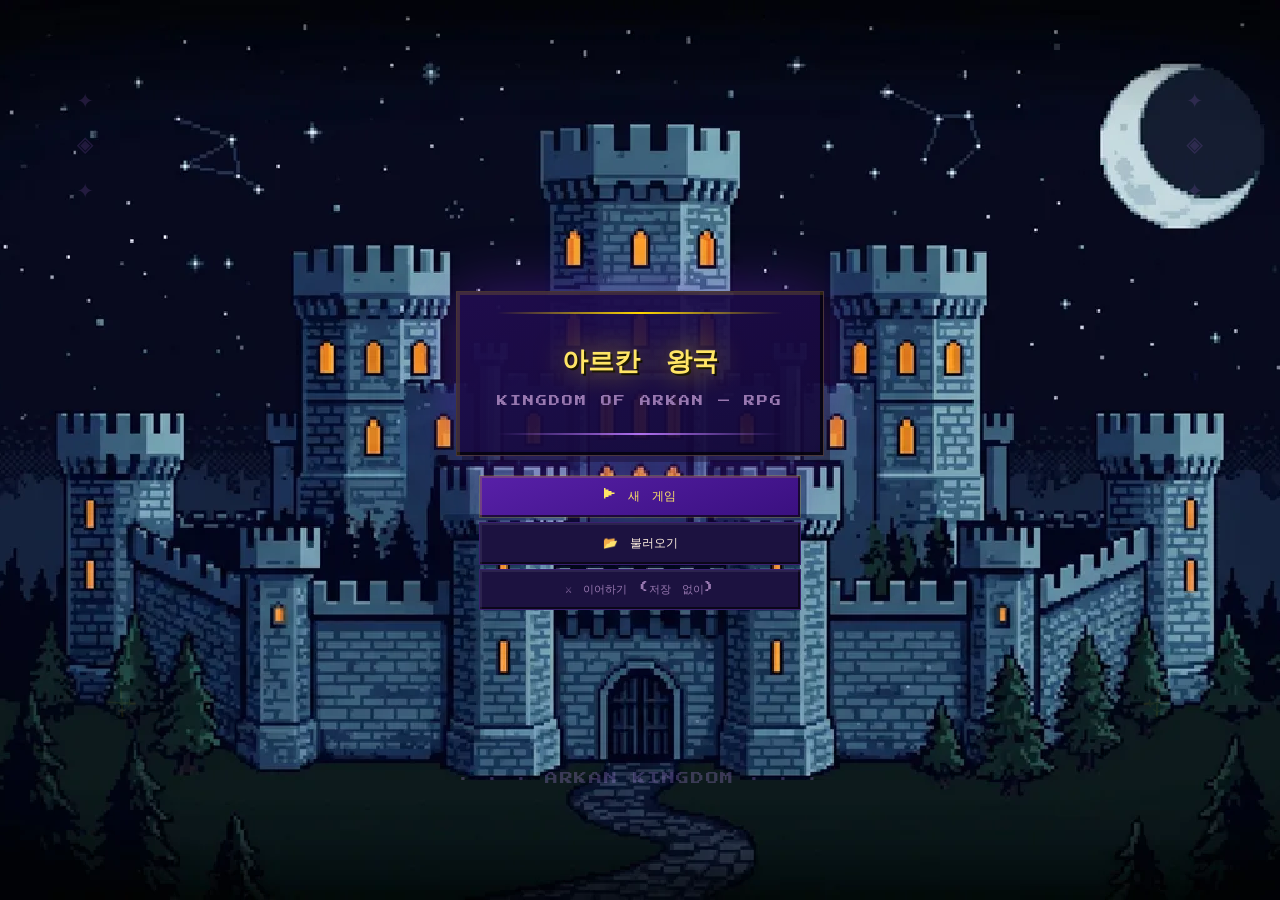
<file: index.html>
<!DOCTYPE html>
<html lang="ko">
<head>
<meta charset="UTF-8">
<meta name="viewport" content="width=device-width,initial-scale=1.0,maximum-scale=1.0,user-scalable=no">
<title>아르칸: 잊혀진 왕좌 — 픽셀 RPG 브라우저 게임</title>

<!-- ── SEO ── -->
<meta name="description" content="아르칸 왕국을 구하라! 브라우저에서 즐기는 무료 픽셀 아트 RPG. 파티 편성, 던전 공략, 강화 시스템이 가득한 판타지 어드벤처.">
<meta name="keywords" content="픽셀 RPG, 브라우저 게임, 아르칸, 무료 게임, 판타지 RPG, pixel art game">
<meta name="author" content="Arkan Studio">
<meta name="robots" content="index, follow">
<link rel="canonical" href="https://arkan-rpg.com/">

<!-- ── Open Graph (SNS 공유) ── -->
<meta property="og:type" content="website">
<meta property="og:title" content="아르칸: 잊혀진 왕좌 — 픽셀 RPG">
<meta property="og:description" content="브라우저에서 즐기는 무료 픽셀 아트 RPG. 파티를 편성하고 마왕을 처치하라!">
<meta property="og:url" content="https://arkan-rpg.com/">
<meta property="og:image" content="https://arkan-rpg.com/og-image.png">
<meta property="og:locale" content="ko_KR">
<meta name="twitter:card" content="summary_large_image">
<meta name="twitter:title" content="아르칸: 잊혀진 왕좌 — 픽셀 RPG">
<meta name="twitter:description" content="브라우저에서 즐기는 무료 픽셀 아트 RPG!">

<!-- ── PWA (홈화면 추가 지원) ── -->
<meta name="theme-color" content="#080514">
<meta name="mobile-web-app-capable" content="yes">
<meta name="apple-mobile-web-app-capable" content="yes">
<meta name="apple-mobile-web-app-status-bar-style" content="black-translucent">
<meta name="apple-mobile-web-app-title" content="아르칸 RPG">
<!-- <link rel="manifest" href="/manifest.json"> -->
<!-- <link rel="apple-touch-icon" href="/icon-192.png"> -->

<!-- ── Google AdSense 준비 (배포 시 활성화) ── -->
<!-- <script async src="https://pagead2.googlesyndication.com/pagead/js/adsbygoogle.js?client=ca-pub-XXXXXXXXXXXXXXXX" crossorigin="anonymous"></script> -->

<!-- ── Analytics 준비 (배포 시 활성화) ── -->
<!-- <script async src="https://www.googletagmanager.com/gtag/js?id=G-XXXXXXXXXX"></script> -->
<!-- <script>window.dataLayer=window.dataLayer||[];function gtag(){dataLayer.push(arguments);}gtag('js',new Date());gtag('config','G-XXXXXXXXXX');</script> -->

<link rel="stylesheet" href="css/styles.css">
</head>
<body>

<!-- star field removed -->
<div class="page">

<!-- ══ TITLE ══ -->
<div id="s-title" class="screen active">

  <!-- 장식 픽셀 요소들 -->
  <div style="position:absolute;inset:0;pointer-events:none !important;overflow:hidden;z-index:0;">
    <!-- 좌상단 룬 문자 장식 -->
    <div style="position:absolute;top:8%;left:6%;font-size:28px;color:rgba(192,128,255,.15);line-height:1.6;pointer-events:none;">
      ✦<br>◈<br>✦
    </div>
    <!-- 우상단 -->
    <div style="position:absolute;top:8%;right:6%;font-size:28px;color:rgba(192,128,255,.15);line-height:1.6;text-align:right;pointer-events:none;">
      ✦<br>◈<br>✦
    </div>
    <!-- 하단 장식선 -->
    <div style="position:absolute;bottom:12%;left:50%;transform:translateX(-50%);font-size:clamp(8px,3vw,13px);color:rgba(200,160,255,.25);white-space:nowrap;letter-spacing:.12em;pointer-events:none;">
      · · · ARKAN KINGDOM · · ·
    </div>
    <!-- 좌하단 검 아이콘 -->
    <div style="position:absolute;bottom:18%;left:8%;font-size:42px;color:rgba(255,215,0,.08);transform:rotate(-45deg);pointer-events:none;">⚔</div>
    <!-- 우하단 -->
    <div style="position:absolute;bottom:18%;right:8%;font-size:42px;color:rgba(255,215,0,.08);transform:rotate(45deg);pointer-events:none;">⚔</div>
  </div>
  <div class="title-logo">
    <h1>아르칸 왕국</h1>
    <p>KINGDOM OF ARKAN — RPG</p>
  </div>
  <div class="title-btns">
    <button class="btn-title primary" onclick="startNewGame()">▶ 새 게임</button>
    <button class="btn-title" onclick="openSaveModal('load-title')">📂 불러오기</button>
    <button class="btn-title" onclick="gotoScreen('s-world')" style="font-size:11px;color:var(--text3)">⚔ 이어하기 (저장 없이)</button>
  </div>

  <!-- ── 광고 배너 슬롯 (배포 시 AdSense 코드로 교체) ── -->
  <div id="ad-title-banner" style="display:none !important;visibility:hidden;pointer-events:none;position:absolute;width:0;height:0;overflow:hidden;">
    <!-- AdSense 배너 자리 (320×50) -->
    <!-- <ins class="adsbygoogle" style="display:inline-block;width:320px;height:50px" data-ad-client="ca-pub-XXXX" data-ad-slot="XXXX"></ins> -->
    AD SLOT
  </div>
</div>

<!-- ══ WORLD MAP ══ -->
<div id="s-world" class="screen">
<img class="px-bg-img" src="assets/sprites/px_bg_img.webp" alt="">

  <div class="world-header">
    <h2>🗺 아르칸 왕국</h2>
    <div class="party-bar" id="party-bar-world"></div>
    <div class="gold-display">🪙 <span id="gold-display">0</span></div>
  </div>
  <div class="world-map" id="world-map" style="background-image:url('assets/sprites/world_map.webp');background-size:cover;background-position:center;">
    <!-- 픽셀 지형 캔버스 -->
    <canvas id="map-terrain-canvas"></canvas>
    <!-- 경로선 SVG -->
    <svg class="map-path" id="map-paths"></svg>
  </div>
</div>

<!-- ══ TOWN ══ -->
<div id="s-town" class="screen">
<img class="px-bg-img" src="assets/sprites/px_bg_img_2.webp" alt="">

  <div class="town-header">
    <button class="btn-back" onclick="gotoScreen('s-world')">← 지도</button>
    <h2 id="town-name">🏘 아르칸 마을</h2>
    <div style="margin-left:auto;display:flex;align-items:center;gap:8px;">
      <div class="gold-display">🪙 <span id="town-gold">0</span></div>
      <button class="px-btn" style="padding:7px 12px;font-size:11px;" onclick="openSaveModal('save')">💾 저장</button>
    </div>
  </div>
  <div class="town-grid">
    <div class="town-card" onclick="gotoScreen('s-guild')">
      <div class="town-card-icon">⚔</div>
      <h3>모험가 길드</h3>
      <p>파티를 편성하고 던전에 도전하세요</p>
    </div>
    <div class="town-card" onclick="gotoScreen('s-shop')">
      <div class="town-card-icon">🏪</div>
      <h3>상점</h3>
      <p>무기·방어구·포션을 구매하세요</p>
    </div>
    <div class="town-card" onclick="openNPC('elder')">
      <div class="town-card-icon">📜</div>
      <h3>마을 장로</h3>
      <p>퀘스트와 왕국의 역사를 들어보세요</p>
    </div>
    <div class="town-card" onclick="gotoScreen('s-status');buildStatusScreen()">
      <div class="town-card-icon">👥</div>
      <h3>파티 현황</h3>
      <p>캐릭터 스탯과 장비를 확인하세요</p>
    </div>
    <div class="town-card" onclick="gotoScreen('s-codex');buildCodex()" style="grid-column:span 2;">
      <div class="town-card-icon">📖</div>
      <h3>인물 도감</h3>
      <p>왕국의 모험가들과 그들의 이야기, 스킬을 열람하세요</p>
    </div>
    <div class="town-card" onclick="gotoScreen('s-forge');buildForge()" style="grid-column:span 2;">
      <div class="town-card-icon">⚒</div>
      <h3>대장간</h3>
      <p>장비를 강화하고 재료를 합성해 더 강한 무기를 만드세요</p>
    </div>
  </div>
</div>

<!-- ══ GUILD ══ -->
<div id="s-guild" class="screen">
<img class="px-bg-img" src="assets/sprites/px_bg_img_3.webp" alt="">

  <div class="town-header">
    <button class="btn-back" onclick="gotoScreen('s-town')">← 마을</button>
    <h2>⚔ 모험가 길드</h2>
    <div class="gold-display" style="margin-left:auto;">🪙 <span id="guild-gold">0</span></div>
  </div>
  <div class="guild-layout">
    <div class="guild-left">
      <div class="guild-section-title">▸ 등록된 모험가</div>
      <div id="char-roster"></div>
    </div>
    <div class="guild-right">
      <div class="guild-section-title">▸ 파티 편성 (최대 3명)</div>
      <div id="party-slots"></div>
      <div class="guild-section-title" style="margin-top:16px;">▸ 파티 합산 스탯</div>
      <div class="party-stat-block" id="party-stats"></div>
      <button class="btn-start-dungeon" id="btn-dungeon" onclick="startDungeon()" disabled>
        ⚔ 던전 입장
      </button>
    </div>
  </div>
</div>

<!-- ══ SHOP ══ -->
<div id="s-shop" class="screen">
<img class="px-bg-img" src="assets/sprites/px_bg_img_4.webp" alt="">

  <div class="town-header">
    <button class="btn-back" onclick="gotoScreen('s-town')">← 마을</button>
    <h2>🏪 상점</h2>
    <div class="gold-display" style="margin-left:auto;">🪙 <span id="shop-gold">0</span></div>
  </div>
  <div class="shop-layout">
    <div class="shop-left">
      <div class="guild-section-title">▸ 판매 목록</div>
      <div id="shop-items"></div>
    </div>
    <div class="shop-right">
      <div class="guild-section-title">▸ 아이템 정보</div>
      <div id="item-detail-panel"></div>
      <div class="guild-section-title" style="margin-top:16px;">▸ 인벤토리</div>
      <div id="inventory-list"></div>
    </div>
  </div>
</div>

<!-- ══ NPC ══ -->
<div id="s-npc" class="screen">
<img class="px-bg-img" src="assets/sprites/px_bg_img_5.webp" alt="">

  <div class="town-header">
    <button class="btn-back" onclick="gotoScreen('s-town')">← 마을</button>
    <h2 id="npc-screen-title">NPC</h2>
  </div>
  <div class="npc-layout">
    <div class="npc-portrait" id="npc-portrait">
      <div class="npc-portrait-art" id="npc-art"></div>
      <div class="npc-portrait-role" id="npc-role"></div>
      <div class="npc-portrait-name" id="npc-name-display"></div>
    </div>
    <div class="npc-dialog-box">
      <div class="npc-text" id="npc-text"></div>
      <div class="npc-choices" id="npc-choices"></div>
    </div>
  </div>
</div>

<!-- ══ BATTLE ══ -->
<div id="s-battle" class="screen">
<img class="px-bg-img" src="assets/sprites/px_bg_img_6.webp" alt="">

  <div class="dungeon-info">
    <span class="dungeon-floor" id="dungeon-floor-label">B1F</span>
    <div class="dungeon-progress"><div class="dungeon-progress-fill" id="dungeon-progress"></div></div>
    <span class="dungeon-encounter" id="dungeon-enc-label">1 / 5</span>
  </div>
  <div class="battle-layout">
    <div class="battle-arena" id="battle-arena">
      <!-- 배경 장식 -->
      <div style="position:absolute;inset:0;pointer-events:none;overflow:hidden;">
        <!-- 기둥 왼쪽 -->
        <div style="position:absolute;left:2%;top:0;bottom:20px;width:18px;background:linear-gradient(180deg,#2a1060 0%,#1a0840 100%);box-shadow:inset -2px 0 0 rgba(255,215,0,.08),2px 0 0 rgba(0,0,0,.4);"></div>
        <!-- 기둥 오른쪽 -->
        <div style="position:absolute;right:2%;top:0;bottom:20px;width:18px;background:linear-gradient(180deg,#2a1060 0%,#1a0840 100%);box-shadow:inset 2px 0 0 rgba(255,215,0,.08),-2px 0 0 rgba(0,0,0,.4);"></div>
        <!-- 천장 아치 -->
        <div style="position:absolute;top:0;left:0;right:0;height:8px;background:linear-gradient(180deg,#3a1880,transparent);"></div>
        <!-- 횃불 왼쪽 -->
        <div style="position:absolute;left:4%;top:10px;font-size:20px;opacity:.7;">🔥</div>
        <!-- 횃불 오른쪽 -->
        <div style="position:absolute;right:4%;top:10px;font-size:20px;opacity:.7;">🔥</div>
        <!-- 마법진 중앙 바닥 -->
        <div style="position:absolute;bottom:24px;left:50%;transform:translateX(-50%);width:120px;height:8px;background:radial-gradient(ellipse,rgba(180,80,255,.18),transparent);border-radius:50%;"></div>
      </div>
      <div class="arena-floor"></div>
      <div class="battle-party" id="battle-party"></div>
      <div class="battle-enemy-group" id="battle-enemies"></div>
    </div>
    <div class="battle-hud" id="battle-hud"></div>
    <div class="battle-log" id="battle-log"></div>
    <div class="battle-actions" id="battle-actions">
      <div class="turn-indicator">
        <div class="turn-dot"></div>
        <span id="turn-char-name">대기 중...</span>의 차례
        <span style="margin-left:auto;font-size:12px;color:var(--text3);">TURN <span id="turn-count">1</span></span>
      </div>
      <div class="action-tabs">
        <button class="action-tab active" onclick="switchActionTab('attack',this)">공격</button>
        <button class="action-tab" onclick="switchActionTab('skill',this)">스킬</button>
        <button class="action-tab" onclick="switchActionTab('item',this)">아이템</button>
        <button class="action-tab" onclick="switchActionTab('other',this)">기타</button>
      </div>
      <div class="action-grid" id="action-grid"></div>
      <div class="enemy-turn-overlay" id="enemy-overlay" style="display:none">— 적의 차례 —</div>
    </div>
  </div>
</div>

<!-- ══ STATUS ══ -->
<div id="s-status" class="screen">
<img class="px-bg-img" src="assets/sprites/px_bg_img_7.webp" alt="">

  <div class="town-header">
    <button class="btn-back" onclick="gotoScreen('s-town')">← 마을</button>
    <h2>👥 파티 현황</h2>
  </div>
  <div style="display:flex;gap:0;overflow-y:auto;flex:1;">
    <div style="width:150px;flex-shrink:0;border-right:2px solid var(--b1);padding:14px;background:linear-gradient(180deg,#1e1240 0%,#120c30 100%);">
      <div id="status-char-list"></div>
    </div>
    <div style="flex:1;overflow-y:auto;background:var(--bg2);" id="status-detail"></div>
  </div>
</div>

<!-- ══ CODEX (인물도감) ══ -->
<div id="s-codex" class="screen">
<img class="px-bg-img" src="assets/sprites/px_bg_img_8.webp" alt="">

  <div class="town-header">
    <button class="btn-back" onclick="gotoScreen('s-town')">← 마을</button>
    <h2>📖 인물 도감</h2>
    <div style="margin-left:auto;font-size:12px;color:var(--text3);" id="codex-count"></div>
  </div>
  <div class="codex-layout">
    <div class="codex-list" id="codex-list"></div>
    <div class="codex-detail" id="codex-detail">
      <div class="codex-empty">
        <div class="codex-empty-icon">📖</div>
        <div class="codex-empty-text">← 좌측에서 캐릭터를<br>선택하세요</div>
      </div>
    </div>
  </div>
</div>

<!-- ══ FORGE (대장간) ══ -->
<div id="s-forge" class="screen">
<img class="px-bg-img" src="assets/sprites/px_bg_img_9.webp" alt="">

  <div class="town-header">
    <button class="btn-back" onclick="gotoScreen('s-town')">← 마을</button>
    <h2>⚒ 대장간</h2>
    <div class="gold-display" style="margin-left:auto;">🪙 <span id="forge-gold">0</span></div>
  </div>
  <div class="forge-layout" id="forge-layout">
    <!-- JS로 렌더링 -->
  </div>
</div>

<!-- ══ ENDING ══ -->
<div id="s-ending" class="screen">
  <div class="ending-overlay"></div>
  <canvas class="ending-stars-canvas" id="ending-stars"></canvas>
  <div class="ending-content">
    <div class="ending-chapter">— EPILOGUE —</div>
    <div class="ending-crown">👑</div>
    <div class="ending-title">아르칸 왕국의<br>여명</div>
    <div class="ending-subtitle">THE DAWN OF ARKAN KINGDOM</div>
    <div class="ending-divider"></div>
    <div class="ending-story" id="ending-story-text">
      마왕 마라키스가 쓰러졌다.<br>
      500년 만에 왕국에 진정한 평화가 찾아왔다.
    </div>
    <div class="ending-party-row" id="ending-party-row"></div>
    <div class="ending-stats-box" id="ending-stats-box"></div>
    <div class="ending-btns">
      <button class="btn-ending" onclick="gotoScreen('s-world')">🗺 계속 플레이</button>
      <button class="btn-ending secondary" onclick="startNewGame()">↺ 처음부터 다시</button>
    </div>
  </div>
</div>

<!-- ══ RESULT ══ -->
<div id="s-result" class="screen">
<img class="px-bg-img" src="assets/sprites/px_bg_img_10.webp" alt="">

  <!-- 결과 배경 장식 -->
  <div style="position:absolute;inset:0;pointer-events:none;z-index:0;">
    <div style="position:absolute;top:15%;left:50%;transform:translateX(-50%);font-size:80px;opacity:.04;pointer-events:none;">⚔</div>
  </div>
  <div class="result-icon" id="result-icon">⭐</div>
  <div class="result-title" id="result-title">승리!</div>
  <div class="result-rewards" id="result-rewards"></div>

  <!-- ── 전투 후 광고 배너 슬롯 ── -->
  <div id="ad-result-banner" style="
    width:300px;min-height:50px;margin:12px 0;
    background:rgba(10,6,28,0.6);
    border:1px dashed rgba(100,60,200,0.25);
    display:flex;align-items:center;justify-content:center;
    font-size:10px;color:rgba(150,120,200,0.35);
    font-family:'Press Start 2P',monospace;
    position:relative;z-index:1;
  ">
    <!-- <ins class="adsbygoogle" style="display:inline-block;width:300px;height:50px" data-ad-client="ca-pub-XXXX" data-ad-slot="YYYY"></ins> -->
    AD SLOT
  </div>

  <button class="btn-primary" onclick="afterBattle()">▶ 계속하기</button>
</div>

</div><!-- /page -->

<script>addEventListener('error',function(e){var t=e.target;if(t&&t.tagName==='IMG'&&t.classList.contains('px-bg-img'))t.style.display='none';},true);</script>
<script src="js/sprites.js"></script>
<script src="js/data.js"></script>
<script src="js/game.js"></script>
<script src="js/background.js"></script>

</body>

<!--
════════════════════════════════════════════════════════════
  아르칸: 잊혀진 왕좌 — 배포 & 수익화 체크리스트 v1
════════════════════════════════════════════════════════════

【 즉시 배포 가능한 플랫폼 】
  ✅ GitHub Pages    — 무료, 정적 HTML 1파일 그대로 업로드
  ✅ Netlify         — drag & drop 배포, 커스텀 도메인 무료
  ✅ Vercel          — Netlify와 동일, 속도 더 빠름
  ✅ itch.io         — 인디 게임 전용 플랫폼, 한국 개발자 많음

【 배포 전 체크리스트 】
  □ 도메인 확보 (arkan-rpg.com 등)
  □ og-image.png 제작 (1200×630px) — SNS 공유 썸네일
  □ icon-192.png / icon-512.png 제작 — PWA 아이콘
  □ manifest.json 생성 (PWA 홈화면 추가)
  □ favicon.ico 추가
  □ robots.txt 생성
  □ sitemap.xml 생성

【 수익화 단계별 전략 】

  1단계 — Google AdSense (가장 쉬움)
    - AdSense 신청 (월 트래픽 수천명이면 승인 가능)
    - 타이틀 하단 배너 (320×50): id="ad-title-banner" 자리에 삽입
    - 전투 결과 배너 (300×250): id="ad-result-banner" 자리에 삽입
    - 던전 입장 전 전면광고: startDungeon() 함수 앞에 광고 호출 삽입
    예상 수익: MAU 1만 기준 월 3~10만원

  2단계 — itch.io 유료 판매
    - "Pay what you want" 모델 (최소 0원, 권장 2,000원)
    - 프리미엄 버전: 추가 캐릭터/던전 DLC
    예상 수익: 초기 팬 100명 기준 10~30만원

  3단계 — 후원 모델
    - Toss 후원 링크 / Buy Me a Coffee
    - 게임 내 크레딧에 후원자 이름 등재
    후원자 특전: 숨겨진 캐릭터 해금 코드 지급

  4단계 — 인앱 결제 (중장기)
    - 캐릭터 스킨 / 프리미엄 캐릭터 해금
    - 서버 저장 기능 (Firebase 연동, 무료 티어 활용)
    - 광고 제거권 (일회성 결제 1,000~2,000원)

【 localStorage → 서버 저장 마이그레이션 】
  현재: localStorage (브라우저 캐시 삭제 시 데이터 소실)
  개선: Firebase Firestore (무료 티어 충분)
  작업량: 약 2~3시간 (saveGame/loadGame 함수만 수정)

【 모바일 최적화 추가 작업 】
  - 화면 최소 폰트 최적화 (Press Start 2P 10px 미만 주의)
  - 전투 화면 세로 레이아웃 개선
  - 터치 피드백 (진동 API: navigator.vibrate(30))

════════════════════════════════════════════════════════════
-->
</html>
</file>
<file: css/styles.css>
/* ARKAN: styles */
@import url('https://fonts.googleapis.com/css2?family=Press+Start+2P&display=swap');

/* ═══════════════════════════════════════════
   아르칸: 잊혀진 왕좌 — 전체 스타일 (클린 재작성)
   ═══════════════════════════════════════════ */

:root{
  --bg:#080514;
  --panel:#140d30;
  --panel2:#1c1240;
  --panel3:#241850;
  --b1:#3a2070;
  --b2:#5030a0;
  --text:#fff0e0;
  --text2:#e8d890;
  --text3:#9878b0;
  --gold:#ffd700;
  --gold2:#ffe566;
  --purple:#b070f0;
  --purple2:#d0a0ff;
  --red:#ff4455;
  --red2:#ff7788;
  --green:#33cc77;
  --green2:#55eea0;
  --blue:#3388ff;
  --blue2:#66aaff;
  --hp:#ff4455;
  --mp:#3388ff;
  --xp:#33cc77;
}

*{margin:0;padding:0;box-sizing:border-box;image-rendering:pixelated;}

html,body{
  width:100%;height:100dvh;
  background:var(--bg);
  color:var(--text);
  font-family:'Press Start 2P',monospace;
  font-size:13px;line-height:2;
  overflow:hidden;
}

/* ── 기본 화면 전환 ── */
.screen{display:none;width:100%;height:100dvh;overflow:hidden;position:absolute;inset:0;}
.screen.active{display:flex;flex-direction:column;height:100dvh;overflow:hidden;}
@keyframes fadeUp{from{opacity:0;transform:translateY(6px)}to{opacity:1;transform:translateY(0)}}
@keyframes floatY{0%,100%{transform:translateY(0)}50%{transform:translateY(-6px)}}
@keyframes blink{0%,49%{opacity:1}50%,100%{opacity:0}}
@keyframes dmgPop{0%{opacity:1;transform:translateY(0) scale(1.1)}100%{opacity:0;transform:translateY(-48px) scale(1.3)}}
@keyframes shimmer{0%,100%{text-shadow:0 0 20px rgba(255,215,0,.6),2px 2px 0 #000;}50%{text-shadow:0 0 50px #ffd700,0 0 80px rgba(255,200,0,.4),2px 2px 0 #000;}}
@keyframes pulse{0%,100%{box-shadow:0 0 20px rgba(140,60,220,.3);}50%{box-shadow:0 0 40px rgba(255,215,0,.3);}}
@keyframes nodeGlow{0%,100%{box-shadow:inset 2px 2px 0 rgba(255,215,0,.2),inset -2px -2px 0 rgba(0,0,0,.6),0 0 0 2px var(--b1),0 0 16px rgba(100,40,180,.4);}50%{box-shadow:inset 2px 2px 0 rgba(255,215,0,.3),inset -2px -2px 0 rgba(0,0,0,.6),0 0 0 2px var(--gold),0 0 28px rgba(255,215,0,.25);}}
.fade-in{animation:fadeUp .2s steps(4) both;}

/* ── 공통 버튼 ── */
.px-btn{
  font-family:'Press Start 2P',monospace;
  cursor:pointer;border:none;outline:none;
  background:var(--panel2);color:var(--text);
  box-shadow:inset 2px 2px 0 rgba(255,255,255,.08),inset -2px -2px 0 rgba(0,0,0,.6),0 0 0 1px var(--b1);
  transition:filter .05s;
}
.px-btn:hover{filter:brightness(1.3);}
.px-btn:active{box-shadow:inset -2px -2px 0 rgba(255,255,255,.08),inset 2px 2px 0 rgba(0,0,0,.5),0 0 0 1px var(--b1);}
.px-btn:disabled{opacity:.3;cursor:not-allowed;filter:none;}
.px-btn.primary{background:linear-gradient(160deg,#5820a8,#3a1080);color:var(--gold2);box-shadow:inset 2px 2px 0 rgba(255,215,0,.2),inset -2px -2px 0 rgba(0,0,0,.6),0 0 0 1px rgba(255,215,0,.2);}

/* ── 공통 헤더 ── */
.screen-header{
  display:flex;align-items:center;gap:12px;
  padding:12px 18px;
  background:rgba(10,6,28,0.80);
  border-bottom:2px solid var(--b1);
  box-shadow:0 2px 0 rgba(0,0,0,.5);
  position:sticky;top:0;z-index:50;
  flex-shrink:0;
}
.screen-header h2{font-size:14px;color:var(--gold2);text-shadow:0 0 12px rgba(255,215,0,.5),1px 1px 0 #000;}
.btn-back{
  font-family:'Press Start 2P',monospace;font-size:12px;
  padding:8px 14px;cursor:pointer;border:none;
  background:var(--panel2);color:var(--text3);
  box-shadow:inset 2px 2px 0 rgba(255,255,255,.06),inset -2px -2px 0 rgba(0,0,0,.5),0 0 0 1px var(--b1);
}
.btn-back:hover{background:var(--panel3);color:var(--gold);}
.gold-chip{
  display:flex;align-items:center;gap:6px;padding:7px 14px;
  background:linear-gradient(135deg,#2a1a00,#1a1000);
  color:var(--gold2);font-size:13px;
  box-shadow:inset 2px 2px 0 rgba(255,215,0,.15),inset -2px -2px 0 rgba(0,0,0,.5),0 0 0 1px rgba(255,215,0,.25);
  text-shadow:0 0 8px rgba(255,215,0,.4);
}
.header-spacer{margin-left:auto;}

/* ── 섹션 타이틀 ── */
.sec-title{
  font-size:12px;color:var(--gold);
  padding-bottom:6px;margin-bottom:12px;
  border-bottom:1px solid var(--b1);
  text-shadow:0 0 8px rgba(255,215,0,.3);
}
.sec-title::before{content:'✦ ';}
.sec-title::after{content:' ✦';}

/* ════════════════════════════════
   FORGE (대장간)
   ════════════════════════════════ */
.forge-layout{
  display:grid;grid-template-columns:1fr 1fr;
  min-height:calc(100dvh - 54px);overflow-y:auto;
}
.forge-left{border-right:2px solid var(--b1);padding:16px;overflow-y:auto;background:rgba(16,10,38,.82);}
.forge-right{padding:16px;overflow-y:auto;background:rgba(16,10,38,.82);}
/* px_bg_img_9(대장간 테마와 안 맞는 성긴 격자+빛줄기). 빈 상태서 깨져 보여 숨기고 다크 베이스로 정돈 */
#s-forge{background:#0d0a1f;}
#s-forge .px-bg-img{display:none;}
.forge-section-title{
  font-size:12px;color:var(--gold);margin-bottom:12px;padding-bottom:6px;
  border-bottom:1px solid var(--b1);text-shadow:0 0 8px rgba(255,215,0,.3);
}
.forge-section-title::before{content:'⚒ ';}
.forge-tab-row{display:flex;gap:0;margin-bottom:14px;}
.forge-tab{
  flex:1;padding:8px 4px;font-family:'Press Start 2P',monospace;font-size:9px;word-break:keep-all;line-height:1.4;
  cursor:pointer;border:none;background:var(--panel2);color:var(--text3);
  box-shadow:0 0 0 1px var(--b1);transition:filter .08s;
}
.forge-tab.active{background:linear-gradient(135deg,#301808,#200c04);color:var(--gold2);}
.forge-tab:hover{filter:brightness(1.3);}
.forge-item{
  display:flex;align-items:center;gap:10px;padding:10px;margin-bottom:8px;
  background:rgba(8,5,22,.88);cursor:pointer;
  box-shadow:inset 2px 2px 0 rgba(255,255,255,.04),inset -2px -2px 0 rgba(0,0,0,.5),0 0 0 1px var(--b1);
  transition:filter .08s;
}
.forge-item:hover{filter:brightness(1.25);}
.forge-item.selected{background:linear-gradient(135deg,#201008,#140804);box-shadow:0 0 0 2px var(--gold),inset 2px 2px 0 rgba(255,215,0,.1);}
.forge-item-icon{font-size:1.5rem;width:30px;text-align:center;flex-shrink:0;}
.forge-item-info{flex:1;}
.forge-item-name{font-size:12px;color:var(--text);}
.forge-item-desc{font-size:11px;color:var(--text3);margin-top:3px;}
.forge-item-lv{font-size:11px;color:var(--gold);margin-top:3px;}
.forge-detail{
  padding:14px;background:rgba(5,3,15,.88);
  box-shadow:inset 2px 2px 0 rgba(0,0,0,.5),0 0 0 1px var(--b1);margin-bottom:12px;
}
.forge-detail h3{font-size:12px;color:var(--gold2);margin-bottom:10px;text-shadow:0 0 6px rgba(255,215,0,.3);}
.forge-stat{display:flex;justify-content:space-between;font-size:12px;padding:6px 0;border-bottom:1px solid rgba(60,32,112,.5);}
.forge-stat:last-child{border-bottom:none;}
.forge-arrow{color:var(--gold);margin:0 4px;}
.forge-cost-row{
  display:flex;align-items:center;gap:8px;padding:10px;margin:8px 0;
  background:linear-gradient(135deg,#1a1000,#100a00);
  box-shadow:0 0 0 1px rgba(255,215,0,.2);font-size:12px;
}
.forge-cost-ok{color:var(--green2);}
.forge-cost-ng{color:var(--red2);}
.forge-material{
  display:flex;align-items:center;gap:8px;padding:8px 10px;margin-bottom:6px;
  background:rgba(5,3,15,.88);box-shadow:0 0 0 1px var(--b1);font-size:12px;
}
.forge-material-icon{font-size:1.3rem;width:26px;text-align:center;}
.forge-material-name{flex:1;color:var(--text2);}
.forge-material-qty{color:var(--text3);}
.forge-material-qty.ok{color:var(--green2);}
.forge-material-qty.ng{color:var(--red2);}
.btn-forge{
  width:100%;padding:13px;border:none;cursor:pointer;
  font-family:'Press Start 2P',monospace;font-size:12px;
  background:linear-gradient(135deg,#381800,#240e00);color:var(--gold2);
  box-shadow:inset 2px 2px 0 rgba(255,215,0,.15),inset -2px -2px 0 rgba(0,0,0,.6),0 0 0 1px rgba(255,215,0,.2);
  text-shadow:0 0 8px rgba(255,215,0,.4);margin-top:10px;transition:filter .08s;
}
.btn-forge:hover:not(:disabled){filter:brightness(1.3);}
.btn-forge:disabled{background:#222;color:#555;cursor:not-allowed;box-shadow:none;text-shadow:none;}
.forge-lv-badge{
  display:inline-block;font-size:10px;padding:2px 6px;margin-left:6px;
  background:linear-gradient(135deg,#381800,#240e00);color:var(--gold2);
  box-shadow:0 0 0 1px rgba(255,215,0,.3);
}
.forge-max-badge{
  display:inline-block;font-size:10px;padding:2px 6px;margin-left:6px;
  background:linear-gradient(135deg,#003830,#002820);color:var(--green2);
  box-shadow:0 0 0 1px var(--green);
}

/* ════════════════════════════════
   ENDING SCREEN
   ════════════════════════════════ */
#s-ending{
  background:#04020e;
  align-items:center;justify-content:center;
  text-align:center;position:relative;overflow:hidden;
}
@keyframes endingFadeIn{from{opacity:0;transform:translateY(20px)}to{opacity:1;transform:translateY(0)}}
@keyframes endingCrown{0%,100%{filter:drop-shadow(0 0 20px rgba(255,215,0,.6))}50%{filter:drop-shadow(0 0 60px rgba(255,215,0,1))}}
@keyframes endingStar{0%{opacity:0;transform:scale(0) rotate(0deg)}50%{opacity:1;transform:scale(1.2) rotate(180deg)}100%{opacity:0;transform:scale(0) rotate(360deg)}}
@keyframes scrollCredits{from{transform:translateY(100%)}to{transform:translateY(-100%)}}

.ending-overlay{
  position:absolute;inset:0;
  background:radial-gradient(ellipse at center, rgba(40,20,80,.4) 0%, rgba(4,2,14,0.98) 70%);
  z-index:0;
}
.ending-stars-canvas{position:absolute;inset:0;z-index:0;}
.ending-content{
  position:relative;z-index:1;
  display:flex;flex-direction:column;align-items:center;gap:0;
  max-width:380px;padding:0 20px;
  animation:endingFadeIn 1.2s ease both;
}
.ending-chapter{
  font-size:11px;color:var(--purple2);letter-spacing:.3em;
  margin-bottom:16px;opacity:.8;
  animation:endingFadeIn 1s .3s both;
}
.ending-crown{
  font-size:80px;margin-bottom:20px;
  animation:endingCrown 2s ease infinite, endingFadeIn 1s .5s both;
}
.ending-title{
  font-size:20px;color:var(--gold2);line-height:1.8;
  text-shadow:0 0 40px rgba(255,215,0,.8),2px 2px 0 #000;
  margin-bottom:8px;
  animation:endingFadeIn 1s .7s both;
}
.ending-subtitle{
  font-size:11px;color:var(--text3);letter-spacing:.15em;
  margin-bottom:32px;
  animation:endingFadeIn 1s .9s both;
}
.ending-divider{
  width:200px;height:2px;margin:0 auto 28px;
  background:linear-gradient(90deg,transparent,var(--gold),transparent);
  animation:endingFadeIn 1s 1s both;
}
.ending-story{
  font-size:12px;color:var(--text2);line-height:3;
  text-align:center;margin-bottom:28px;
  animation:endingFadeIn 1s 1.2s both;
}
.ending-party-row{
  display:flex;gap:8px;justify-content:center;margin-bottom:32px;
  flex-wrap:wrap;
  animation:endingFadeIn 1s 1.4s both;
}
.ending-char-card{
  display:flex;flex-direction:column;align-items:center;gap:4px;
  width:64px;
}
.ending-char-sprite{
  width:64px;height:80px;overflow:hidden;
  box-shadow:0 0 0 2px var(--gold),0 0 16px rgba(255,215,0,.3);
}
.ending-char-name{font-size:10px;color:var(--gold2);}
.ending-stats-box{
  padding:14px 20px;
  background:rgba(8,4,24,.8);
  box-shadow:inset 2px 2px 0 rgba(255,215,0,.1),inset -2px -2px 0 rgba(0,0,0,.6),0 0 0 1px rgba(255,215,0,.2);
  margin-bottom:24px;text-align:left;width:100%;
  animation:endingFadeIn 1s 1.6s both;
}
.ending-stat-row{
  display:flex;justify-content:space-between;
  font-size:11px;padding:5px 0;
  border-bottom:1px solid rgba(60,32,112,.4);
}
.ending-stat-row:last-child{border-bottom:none;}
.ending-stat-label{color:var(--text3);}
.ending-stat-val{color:var(--gold2);}
.ending-btns{
  display:flex;flex-direction:column;gap:8px;width:100%;
  animation:endingFadeIn 1s 1.8s both;
}
.btn-ending{
  width:100%;padding:14px;font-family:'Press Start 2P',monospace;font-size:12px;
  cursor:pointer;border:none;
  background:linear-gradient(160deg,#3a1880,#281060);color:var(--gold2);
  box-shadow:inset 2px 2px 0 rgba(255,215,0,.15),inset -2px -2px 0 rgba(0,0,0,.6),0 0 0 1px rgba(255,215,0,.2);
  text-shadow:0 0 8px rgba(255,215,0,.4);transition:filter .1s;
}
.btn-ending:hover{filter:brightness(1.3);}
.btn-ending.secondary{
  background:var(--panel2);color:var(--text3);
  box-shadow:inset 2px 2px 0 rgba(255,255,255,.06),0 0 0 1px var(--b1);
  text-shadow:none;
}

/* ════════════════════════════════
   SAVE / LOAD MODAL
   ════════════════════════════════ */
.save-modal-overlay{
  position:fixed;inset:0;background:rgba(0,0,0,.75);z-index:300;
  display:flex;align-items:center;justify-content:center;
}
.save-modal-box{
  width:340px;background:linear-gradient(160deg,#1e1050,#140c38);
  box-shadow:inset 2px 2px 0 rgba(255,215,0,.1),inset -2px -2px 0 rgba(0,0,0,.6),0 0 0 2px var(--b1),0 0 40px rgba(80,30,180,.5);
  padding:24px;
}
.save-modal-title{
  font-size:13px;color:var(--gold2);text-align:center;margin-bottom:18px;
  text-shadow:0 0 12px rgba(255,215,0,.4);
  border-bottom:1px solid var(--b1);padding-bottom:12px;
}
.save-slot{
  display:flex;align-items:center;gap:12px;padding:12px;margin-bottom:8px;
  background:rgba(5,3,15,.88);
  box-shadow:inset 2px 2px 0 rgba(0,0,0,.4),0 0 0 1px var(--b1);
  cursor:pointer;transition:filter .08s;
}
.save-slot:hover{filter:brightness(1.3);}
.save-slot.empty{opacity:.5;}
.save-slot-num{font-size:12px;color:var(--text3);width:22px;text-align:center;flex-shrink:0;}
.save-slot-info{flex:1;}
.save-slot-name{font-size:12px;color:var(--text2);}
.save-slot-detail{font-size:11px;color:var(--text3);margin-top:4px;}
.save-slot-actions{display:flex;gap:6px;flex-shrink:0;}
.btn-save-act{
  font-family:'Press Start 2P',monospace;font-size:11px;padding:6px 10px;
  cursor:pointer;border:none;
}
.btn-save-act.save{background:#102028;color:var(--blue2);box-shadow:inset 2px 2px 0 rgba(80,160,255,.1),0 0 0 1px var(--blue);}
.btn-save-act.load{background:#082008;color:var(--green2);box-shadow:inset 2px 2px 0 rgba(80,220,140,.1),0 0 0 1px var(--green);}
.btn-save-act.del{background:#280808;color:var(--red2);box-shadow:inset 2px 2px 0 rgba(255,80,80,.1),0 0 0 1px var(--red);}
.btn-save-act:hover{filter:brightness(1.3);}
.save-modal-close{
  width:100%;padding:10px;margin-top:12px;font-family:'Press Start 2P',monospace;font-size:12px;
  cursor:pointer;border:none;background:var(--panel2);color:var(--text3);
  box-shadow:inset 2px 2px 0 rgba(255,255,255,.06),0 0 0 1px var(--b1);
}
.save-modal-close:hover{color:var(--gold);}
.save-mode-tabs{display:flex;gap:0;margin-bottom:14px;}
.save-mode-tab{
  flex:1;padding:9px;font-family:'Press Start 2P',monospace;font-size:11px;cursor:pointer;border:none;
  background:var(--panel2);color:var(--text3);box-shadow:0 0 0 1px var(--b1);transition:filter .08s;
}
.save-mode-tab.active{background:linear-gradient(135deg,#2a1060,#180838);color:var(--gold2);}
.save-mode-tab:hover{filter:brightness(1.3);}

/* ════════════════════════════════
   BOSS BATTLE SPECIAL UI
   ════════════════════════════════ */
@keyframes bossShake{0%,100%{transform:translate(0)}25%{transform:translate(-3px,1px)}75%{transform:translate(3px,-1px)}}
@keyframes bossFlash{0%,100%{opacity:0}50%{opacity:.18}}
@keyframes bossEntrance{0%{opacity:0;transform:scale(.7) translateY(30px)}60%{transform:scale(1.08) translateY(-8px)}100%{opacity:1;transform:scale(1) translateY(0)}}
@keyframes bossRoar{0%,100%{letter-spacing:.1em;text-shadow:0 0 20px rgba(255,0,0,.4)}50%{letter-spacing:.25em;text-shadow:0 0 60px rgba(255,0,0,.9),0 0 100px rgba(255,80,0,.5)}}
@keyframes bossHpPulse{0%,100%{box-shadow:0 0 8px rgba(255,0,0,.4)}50%{box-shadow:0 0 20px rgba(255,0,0,.9)}}

.boss-alert-overlay{
  position:absolute;inset:0;z-index:20;pointer-events:none;
  background:linear-gradient(135deg,rgba(80,0,0,.25),rgba(30,0,60,.25));
  animation:bossFlash 1.5s ease infinite;
}
.boss-banner{
  position:fixed;top:0;left:0;right:0;z-index:100;
  background:linear-gradient(90deg,#1a0000,#300010,#1a0000);
  border-bottom:2px solid var(--red);
  padding:10px 18px;display:flex;align-items:center;gap:12px;
  box-shadow:0 2px 20px rgba(255,0,0,.3);
}
.boss-banner-label{
  font-size:11px;color:var(--red2);
  text-shadow:0 0 8px rgba(255,80,80,.6);
  animation:blink .6s steps(2) infinite;
}
.boss-banner-name{
  font-size:14px;color:var(--gold2);
  text-shadow:0 0 20px rgba(255,215,0,.7);
  animation:bossRoar 2s ease infinite;
}
.boss-hp-bar-wrap{
  flex:1;height:14px;background:rgba(0,0,0,.6);
  box-shadow:0 0 0 1px var(--red),inset 2px 2px 0 rgba(0,0,0,.5);
}
.boss-hp-bar-fill{
  height:100%;background:linear-gradient(90deg,#ff2200,#ff6600,#ff2200);
  transition:width .4s;animation:bossHpPulse 1.5s ease infinite;
}
.boss-phase-badge{
  font-size:11px;padding:5px 10px;
  background:linear-gradient(135deg,#400010,#280008);color:var(--red2);
  box-shadow:0 0 0 1px var(--red);white-space:nowrap;
  animation:blink 1s steps(2) infinite;
}
.boss-enemy-card{
  border:2px solid var(--red)!important;
  box-shadow:0 0 0 1px var(--red),0 0 20px rgba(255,0,0,.25)!important;
  animation:bossEntrance .6s steps(4) both;
}
.boss-entrance-screen{
  position:fixed;inset:0;z-index:200;
  background:linear-gradient(135deg,#0a0010,#1a0010);
  display:flex;flex-direction:column;align-items:center;justify-content:center;
  gap:24px;
}
.boss-entrance-art{
  font-size:80px;
  filter:drop-shadow(0 0 30px rgba(255,0,0,.8));
  animation:floatY 2s steps(6) infinite;
}
.boss-entrance-title{
  font-size:12px;color:var(--red2);letter-spacing:.2em;
  animation:blink .5s steps(2) infinite;
}
.boss-entrance-name{
  font-size:18px;color:var(--gold2);text-align:center;
  text-shadow:0 0 30px rgba(255,215,0,.8),2px 2px 0 #000;
  animation:bossRoar 1.5s ease infinite;
}
.boss-entrance-desc{
  font-size:11px;color:var(--text3);text-align:center;line-height:2.5;
  max-width:300px;padding:0 20px;
}
.btn-boss-fight{
  font-family:'Press Start 2P',monospace;font-size:12px;padding:14px 24px;cursor:pointer;border:none;
  background:linear-gradient(135deg,#400010,#280008);color:var(--red2);
  box-shadow:inset 2px 2px 0 rgba(255,80,80,.15),0 0 0 2px var(--red),0 0 20px rgba(255,0,0,.3);
  animation:pulse 1.5s ease infinite;
}
.btn-boss-fight:hover{filter:brightness(1.4);}

/* ════════════════════════════════
   TITLE SCREEN
   ════════════════════════════════ */
#s-title{
  align-items:center;justify-content:center;text-align:center;
  position:relative;overflow:hidden;
  background-image:url('../assets/sprites/title_bg.webp');
  background-size:cover;
  background-position:center bottom;
  background-color:#06020f;
}
.title-logo{
  position:relative;z-index:1;pointer-events:none !important;
  margin-bottom:20px;
  padding:20px 40px;
  background:linear-gradient(160deg,rgba(32,12,80,0.92),rgba(20,8,56,0.92));
  border:1px solid rgba(255,215,0,.2);
  box-shadow:
    inset 3px 3px 0 rgba(255,215,0,.15),
    inset -3px -3px 0 rgba(0,0,0,.7),
    0 0 60px rgba(120,40,220,.4),
    6px 6px 0 rgba(0,0,0,.4);
}
.title-logo::before{content:'';display:block;height:2px;margin-bottom:20px;background:linear-gradient(90deg,transparent,var(--gold),transparent);}
.title-logo::after{content:'';display:block;height:2px;margin-top:20px;background:linear-gradient(90deg,transparent,var(--purple),transparent);}
.title-logo h1{font-size:26px;color:var(--gold2);text-shadow:0 0 30px rgba(255,215,0,.7),2px 2px 0 #000;line-height:1.8;pointer-events:none;}
.title-logo p{font-size:11px;color:var(--text3);margin-top:10px;letter-spacing:.18em;}
.title-btns{display:flex;flex-direction:column;gap:6px;width:320px;z-index:100;position:relative;}
.btn-title{
  width:100%;padding:12px;font-family:'Press Start 2P',monospace;font-size:12px;
  cursor:pointer;border:none;color:var(--text);
  background:var(--panel2);
  box-shadow:inset 2px 2px 0 rgba(255,255,255,.07),inset -2px -2px 0 rgba(0,0,0,.6),0 0 0 1px var(--b1);
  transition:background .05s;
  position:relative;z-index:100;
}
.btn-title:hover{background:var(--panel3);color:var(--gold);}
.btn-title.primary{background:linear-gradient(160deg,#5820a8,#3a1080);color:var(--gold2);box-shadow:inset 2px 2px 0 rgba(255,215,0,.18),inset -2px -2px 0 rgba(0,0,0,.6),0 0 0 1px rgba(255,215,0,.2),0 0 24px rgba(120,40,220,.3);}
.btn-title.primary:hover{background:linear-gradient(160deg,#7030cc,#5020a0);}

/* ════════════════════════════════
   WORLD MAP — 픽셀 아트 지도
   ════════════════════════════════ */
#s-world{ background:#050210; }
.world-header{
  display:flex;align-items:center;gap:12px;padding:12px 18px;
  background:rgba(8,4,20,0.95);
  border-bottom:2px solid var(--b1);box-shadow:0 2px 0 rgba(0,0,0,.6);
  position:sticky;top:0;z-index:50;flex-shrink:0;
}
.world-header h2{font-size:14px;color:var(--gold2);text-shadow:0 0 12px rgba(255,215,0,.5),1px 1px 0 #000;}
.party-bar{display:flex;gap:6px;margin-left:auto;align-items:center;}
.party-mini{
  width:44px;height:52px;overflow:hidden;cursor:pointer;
  background:var(--panel2);
  box-shadow:inset 2px 2px 0 rgba(255,255,255,.06),inset -2px -2px 0 rgba(0,0,0,.5),0 0 0 2px var(--b1);
  position:relative;
}
.party-mini:hover{box-shadow:0 0 0 2px var(--gold);}
.party-mini .mini-hp{position:absolute;bottom:0;left:0;right:0;height:4px;background:var(--hp);}
.world-map{flex:1;position:relative;overflow:hidden;}

/* 지도 배경 — 픽셀 아트 지형 캔버스 */
#map-terrain-canvas{
  position:absolute;inset:0;width:100%;height:100%;
  image-rendering:pixelated;
}

/* 경로선 SVG */
.map-path{position:absolute;inset:0;width:100%;height:100%;pointer-events:none;}

/* 노드 — 완전 재디자인 */
.map-node{
  position:absolute;cursor:pointer;text-align:center;
  transform:translate(-50%,-50%);
  filter:drop-shadow(0 4px 8px rgba(0,0,0,.6));
  transition:filter .12s, transform .12s;
z-index:5;}
.map-node:hover:not(.locked){
  filter:drop-shadow(0 0 16px rgba(255,215,0,.6)) drop-shadow(0 4px 8px rgba(0,0,0,.6));
  transform:translate(-50%,-50%) scale(1.08);
}
.map-node.locked{cursor:not-allowed;filter:grayscale(1) drop-shadow(0 2px 4px rgba(0,0,0,.4));opacity:.35;}

/* 노드 아이콘 컨테이너 — 픽셀 아트 느낌의 액자형 */
.map-node-frame{
  position:relative;
  width:72px;height:72px;
  margin:0 auto 6px;
  image-rendering:pixelated;
}
/* 노드 배지 (지역 분류) */
.map-node-badge{
  position:absolute;top:-6px;right:-6px;
  font-size:10px;padding:2px 5px;
  background:rgba(0,0,0,.8);color:var(--gold2);
  box-shadow:0 0 0 1px var(--b1);
  white-space:nowrap;z-index:2;
}
.map-node-name{
  font-size:11px;color:var(--text);white-space:nowrap;
  background:rgba(4,2,12,.92);padding:5px 10px;
  box-shadow:inset 1px 1px 0 rgba(255,255,255,.06),inset -1px -1px 0 rgba(0,0,0,.6),0 0 0 1px var(--b1);
  text-shadow:1px 1px 0 #000;
  max-width:110px;overflow:hidden;text-overflow:ellipsis;
}
.map-node-sublabel{
  font-size:10px;color:var(--text3);margin-top:2px;
}
/* 노드 타입별 색상 */
.map-node-town .map-node-name{color:var(--gold2);}
.map-node-dungeon .map-node-name{color:var(--red2);}
.map-node-locked-type .map-node-name{color:var(--text3);}

/* 파티클 라인 애니메이션 */
@keyframes dashMove{to{stroke-dashoffset:-30;}}
@keyframes nodeFloat{0%,100%{transform:translate(-50%,-50%) translateY(0)}50%{transform:translate(-50%,-50%) translateY(-4px)}}
@keyframes nodePulse{0%,100%{filter:drop-shadow(0 4px 8px rgba(0,0,0,.6)) drop-shadow(0 0 8px rgba(255,215,0,.1))}50%{filter:drop-shadow(0 4px 8px rgba(0,0,0,.6)) drop-shadow(0 0 20px rgba(255,215,0,.4))}}

.map-node:not(.locked){animation:nodePulse 3s ease infinite, nodeFloat 4s ease infinite;}

/* ════════════════════════════════
   TOWN
   ════════════════════════════════ */
#s-town{
  background:#0c0404;
}
.town-header{display:flex;align-items:center;gap:12px;padding:12px 18px;background:rgba(10,6,28,0.80);border-bottom:2px solid var(--b1);box-shadow:0 2px 0 rgba(0,0,0,.5);flex-shrink:0;}
.town-header h2{font-size:14px;color:var(--gold2);text-shadow:0 0 12px rgba(255,215,0,.5),1px 1px 0 #000;}
.town-grid{display:grid;grid-template-columns:1fr 1fr;gap:14px;padding:18px;flex:1;}
.town-card{
  display:flex;flex-direction:column;align-items:center;text-align:center;gap:14px;
  padding:28px 16px;cursor:pointer;
  background:rgba(8,5,22,0.72);
  box-shadow:inset 2px 2px 0 rgba(255,215,0,.12),inset -2px -2px 0 rgba(0,0,0,.6),0 0 0 1px var(--b1);
  border:1px solid rgba(80,40,140,.3);
  transition:filter .1s;
}
.town-card:hover{filter:brightness(1.25);}
.town-card::before{content:'';display:block;height:1px;width:50%;margin:0 auto 14px;background:linear-gradient(90deg,transparent,rgba(255,215,0,.5),transparent);}
.town-card-icon{font-size:3.2rem;filter:drop-shadow(0 0 8px rgba(255,215,0,.35));}
.town-card h3{font-size:13px;color:var(--gold2);text-shadow:0 0 10px rgba(255,215,0,.5),1px 1px 0 #000;}
.town-card p{font-size:11px;color:var(--text3);line-height:2.2;}

/* ════════════════════════════════
   GUILD
   ════════════════════════════════ */
#s-guild{
  overflow-y:auto;
  background:#030c05;
}
.guild-layout{display:grid;grid-template-columns:1fr 1fr;min-height:calc(100dvh - 54px);}
.guild-left{border-right:2px solid var(--b1);padding:16px;overflow-y:auto;}
.guild-right{padding:16px;overflow-y:auto;}
.guild-section-title{font-size:12px;color:var(--gold);text-shadow:0 0 8px rgba(255,215,0,.3);margin-bottom:12px;padding-bottom:6px;border-bottom:1px solid var(--b1);}
.guild-section-title::before{content:'✦ ';}
.guild-section-title::after{content:' ✦';}

.char-card{
  display:flex;align-items:center;gap:12px;padding:10px;margin-bottom:8px;cursor:pointer;
  background:rgba(8,5,22,0.72);
  box-shadow:inset 2px 2px 0 rgba(255,255,255,.05),inset -2px -2px 0 rgba(0,0,0,.5),0 0 0 1px var(--b1);
  border:1px solid transparent;
  transition:filter .08s,border-color .08s;
}
.char-card:hover{filter:brightness(1.3);border-color:rgba(255,215,0,.3);}
.char-card.in-party{background:linear-gradient(135deg,#102030,#0c1820);box-shadow:inset 2px 2px 0 rgba(80,220,140,.08),inset -2px -2px 0 rgba(0,0,0,.5),0 0 0 1px var(--green);border-color:rgba(80,220,140,.2);}
.char-card.locked{opacity:.32;cursor:default;filter:none !important;}
.char-thumb{width:56px;height:64px;flex-shrink:0;background:var(--panel2);overflow:hidden;box-shadow:0 0 0 1px var(--b1);}
.char-thumb svg{width:100%;height:100%;}
.char-info h4{font-size:12px;color:var(--text);}
.char-info .char-role{font-size:11px;color:var(--text3);margin-top:4px;}
.char-info .char-level{font-size:11px;color:var(--gold);margin-top:4px;}
.char-tag{font-size:11px;padding:2px 6px;margin-top:5px;display:inline-block;background:rgba(255,215,0,.08);color:var(--gold);}
.char-tag.in-party-tag{background:rgba(50,200,120,.08);color:var(--green2);}

.party-slot{
  display:flex;align-items:center;gap:12px;padding:10px;min-height:80px;margin-bottom:8px;cursor:pointer;
  background:rgba(5,3,15,0.72);
  box-shadow:inset 2px 2px 0 rgba(0,0,0,.4),0 0 0 1px var(--b1);
  border:1px solid transparent;transition:border-color .08s;
}
.party-slot:hover{border-color:rgba(255,215,0,.2);}
.party-slot.filled{background:linear-gradient(135deg,#102030,#0c1820);box-shadow:inset 2px 2px 0 rgba(0,0,0,.4),0 0 0 1px var(--green);}
.slot-num{font-size:12px;color:var(--text3);width:20px;text-align:center;flex-shrink:0;}
.slot-num::before{content:'[';}
.slot-num::after{content:']';}
.slot-thumb{width:46px;height:54px;flex-shrink:0;background:var(--panel2);overflow:hidden;box-shadow:0 0 0 1px var(--b1);}
.slot-info h4{font-size:12px;color:var(--text);}
.slot-info p{font-size:11px;color:var(--text3);margin-top:4px;}
.slot-empty-txt{font-size:12px;color:var(--text3);opacity:.4;}
.btn-remove{margin-left:auto;font-family:'Press Start 2P',monospace;font-size:11px;padding:6px 10px;cursor:pointer;border:none;flex-shrink:0;background:#3a1010;color:var(--red2);box-shadow:inset 2px 2px 0 rgba(255,80,80,.1),inset -2px -2px 0 rgba(0,0,0,.5),0 0 0 1px var(--red);}
.btn-remove:hover{background:#501818;}

.party-stat-block{padding:12px;margin-bottom:12px;background:rgba(5,3,15,0.72);box-shadow:inset 2px 2px 0 rgba(0,0,0,.4),0 0 0 1px var(--b1);}
.pstat-row{display:flex;justify-content:space-between;font-size:12px;padding:6px 0;border-bottom:1px solid rgba(60,32,112,.5);}
.pstat-row:last-child{border-bottom:none;}
.pstat-label{color:var(--text3);}
.pstat-val{color:var(--text);}

.btn-start-dungeon{
  width:100%;padding:15px;border:none;cursor:pointer;
  font-family:'Press Start 2P',monospace;font-size:12px;
  background:linear-gradient(160deg,#5820a8,#3a1080);color:var(--gold2);
  box-shadow:inset 2px 2px 0 rgba(255,215,0,.15),inset -2px -2px 0 rgba(0,0,0,.6),0 0 0 1px rgba(255,215,0,.15);
  text-shadow:0 0 8px rgba(255,215,0,.4),1px 1px 0 #000;
  transition:filter .1s;border:1px solid rgba(255,215,0,.1);
}
.btn-start-dungeon:not(:disabled){animation:pulse 2.5s ease infinite;}
.btn-start-dungeon:hover:not(:disabled){filter:brightness(1.3);}
.btn-start-dungeon:disabled{background:#222;color:#555;cursor:not-allowed;box-shadow:none;text-shadow:none;animation:none;}

/* ════════════════════════════════
   SHOP
   ════════════════════════════════ */
#s-shop{
  overflow-y:auto;
  background:#0c0800;
}
.shop-layout{display:grid;grid-template-columns:1fr 1fr;min-height:calc(100dvh - 54px);}
.shop-left{border-right:2px solid var(--b1);padding:16px;overflow-y:auto;}
.shop-right{padding:16px;overflow-y:auto;}
.shop-item{
  display:flex;align-items:center;gap:10px;padding:10px;margin-bottom:8px;cursor:pointer;
  background:rgba(8,5,22,0.72);
  box-shadow:inset 2px 2px 0 rgba(255,255,255,.04),inset -2px -2px 0 rgba(0,0,0,.5),0 0 0 1px var(--b1);
  transition:filter .08s;
}
.shop-item:hover{filter:brightness(1.25);}
.shop-item.selected{background:linear-gradient(135deg,#221050,#160c38);box-shadow:0 0 0 2px var(--gold),inset 2px 2px 0 rgba(255,215,0,.1);}
.item-icon{font-size:1.6rem;width:32px;text-align:center;flex-shrink:0;}
.item-info h4{font-size:12px;color:var(--text);}
.item-info p{font-size:11px;color:var(--text3);margin-top:4px;}
.item-price{margin-left:auto;font-size:12px;color:var(--gold);flex-shrink:0;text-shadow:0 0 6px rgba(255,215,0,.3);}
.item-type-badge{font-size:11px;padding:2px 6px;margin-top:4px;display:inline-block;background:rgba(255,255,255,.04);}
.type-weapon{color:#ffaa55;}.type-armor{color:var(--blue2);}.type-potion{color:var(--green2);}.type-accessory{color:var(--purple2);}
.item-detail{padding:14px;background:rgba(5,3,15,0.72);box-shadow:inset 2px 2px 0 rgba(0,0,0,.5),0 0 0 1px var(--b1);margin-bottom:12px;}
.item-detail h3{font-size:12px;color:var(--gold2);text-shadow:0 0 6px rgba(255,215,0,.3);margin-bottom:10px;}
.item-stat{display:flex;justify-content:space-between;font-size:12px;padding:6px 0;border-bottom:1px solid rgba(60,32,112,.5);}
.item-stat:last-child{border-bottom:none;}
.stat-up{color:var(--green2);}.stat-down{color:var(--red2);}
.btn-buy{width:100%;padding:12px;border:none;cursor:pointer;font-family:'Press Start 2P',monospace;font-size:12px;background:linear-gradient(135deg,#302000,#201400);color:var(--gold2);text-shadow:0 0 6px rgba(255,215,0,.3);box-shadow:inset 2px 2px 0 rgba(255,215,0,.12),inset -2px -2px 0 rgba(0,0,0,.5),0 0 0 1px rgba(255,215,0,.2);margin-top:10px;transition:filter .08s;}
.btn-buy:hover{filter:brightness(1.3);}
.btn-buy:disabled{background:#222;color:#555;cursor:not-allowed;}
.inv-slot{display:flex;align-items:center;gap:10px;padding:9px 10px;background:rgba(5,3,15,0.72);box-shadow:inset 2px 2px 0 rgba(0,0,0,.4),0 0 0 1px var(--b1);margin-bottom:6px;}
.inv-slot .inv-icon{font-size:1.4rem;width:28px;text-align:center;}
.inv-slot .inv-name{font-size:12px;color:var(--text);flex:1;}
.inv-slot .inv-qty{font-size:12px;color:var(--text3);}
.btn-use-item{font-family:'Press Start 2P',monospace;font-size:11px;padding:6px 10px;cursor:pointer;border:none;background:#0c2818;color:var(--green2);box-shadow:inset 2px 2px 0 rgba(80,220,140,.1),inset -2px -2px 0 rgba(0,0,0,.4),0 0 0 1px var(--green);}
.btn-equip{font-family:'Press Start 2P',monospace;font-size:11px;padding:6px 10px;cursor:pointer;border:none;background:#0c1828;color:var(--blue2);box-shadow:inset 2px 2px 0 rgba(80,140,255,.1),inset -2px -2px 0 rgba(0,0,0,.4),0 0 0 1px var(--blue);}

/* ════════════════════════════════
   NPC
   ════════════════════════════════ */
#s-npc{
  background:#000810;
}
.npc-layout{display:flex;flex-direction:column;height:calc(100dvh - 54px);}
.npc-portrait{height:230px;position:relative;overflow:hidden;background:rgba(8,5,22,0.72);border-bottom:2px solid var(--b1);display:flex;align-items:center;justify-content:center;}
.npc-portrait::after{content:'';position:absolute;bottom:0;left:0;right:0;height:70px;background:linear-gradient(0deg,#180c38,transparent);}
.npc-portrait-name{position:absolute;bottom:14px;left:18px;z-index:2;font-size:14px;color:var(--gold2);text-shadow:0 0 10px rgba(255,215,0,.5),1px 1px 0 #000;}
.npc-portrait-role{position:absolute;bottom:34px;left:18px;z-index:2;font-size:12px;color:var(--text3);}
.npc-dialog-box{flex:1;background:rgba(6,4,18,0.72);padding:18px;overflow-y:auto;display:flex;flex-direction:column;gap:12px;border-top:2px solid var(--b1);}
.npc-text{font-size:12px;color:var(--text2);line-height:2.6;}
.npc-choices{display:flex;flex-direction:column;gap:7px;margin-top:7px;}
.npc-choice{padding:12px 14px;border:none;cursor:pointer;text-align:left;font-family:'Press Start 2P',monospace;font-size:12px;background:linear-gradient(135deg,#1e1248,#14103a);color:var(--text);box-shadow:inset 2px 2px 0 rgba(255,255,255,.05),inset -2px -2px 0 rgba(0,0,0,.5),0 0 0 1px var(--b1);transition:filter .08s;}
.npc-choice:hover{filter:brightness(1.3);color:var(--gold);}
.quest-item{padding:14px;background:linear-gradient(135deg,#0c2010,#081808);box-shadow:0 0 0 1px var(--green);margin-top:7px;}
.quest-title{font-size:12px;color:var(--gold2);margin-bottom:7px;}
.quest-desc{font-size:12px;color:var(--text3);line-height:2.2;}
.quest-reward{font-size:12px;color:var(--green2);margin-top:7px;}
.btn-accept-quest{padding:9px 14px;border:none;cursor:pointer;font-family:'Press Start 2P',monospace;font-size:12px;background:linear-gradient(135deg,#302000,#201400);color:var(--gold2);box-shadow:inset 2px 2px 0 rgba(255,215,0,.12),inset -2px -2px 0 rgba(0,0,0,.4),0 0 0 1px rgba(255,215,0,.2);margin-top:9px;transition:filter .08s;}
.btn-accept-quest:hover{filter:brightness(1.3);}

/* ════════════════════════════════
   BATTLE
   ════════════════════════════════ */
#s-battle{
  overflow:hidden;
  background:#080000;
}
.battle-layout{display:flex;flex-direction:column;height:100dvh;}
.dungeon-info{display:flex;align-items:center;gap:12px;padding:10px 16px;background:rgba(10,6,28,0.80);border-bottom:2px solid var(--b1);flex-shrink:0;}
.dungeon-floor{font-size:13px;color:var(--gold2);text-shadow:0 0 8px rgba(255,215,0,.4);}
.dungeon-progress{flex:1;height:10px;background:#111;box-shadow:0 0 0 1px var(--b1);}
.dungeon-progress-fill{height:100%;background:var(--purple);transition:width .3s steps(6);}
.dungeon-encounter{font-size:12px;color:var(--text3);}
.battle-arena{
  flex:0 0 220px;position:relative;overflow:hidden;
  background-image:url('../assets/sprites/battle_arena_bg.jpg');
  background-size:cover;
  background-position:center bottom;
  background-color:#050210;
}
.arena-floor{position:absolute;bottom:0;left:0;right:0;height:22px;background:linear-gradient(180deg,#1a1040,#0c0828);border-top:2px solid var(--b1);}
.battle-party{position:absolute;bottom:22px;left:4%;display:flex;gap:10px;align-items:flex-end;}
.battle-enemy-group{position:absolute;bottom:22px;right:4%;display:flex;gap:10px;align-items:flex-end;flex-direction:row-reverse;}
.fighter{position:relative;display:flex;flex-direction:column;align-items:center;gap:3px;}
.fighter-sprite{width:70px;height:90px;background:linear-gradient(135deg,#1a1040,#100828);box-shadow:inset 2px 2px 0 rgba(255,255,255,.05),inset -2px -2px 0 rgba(0,0,0,.7),0 0 0 1px var(--b1);overflow:visible;position:relative;}
.fighter-sprite svg{width:100%;height:100%;}
.fighter-name{font-size:11px;color:var(--text3);white-space:nowrap;}
.fighter-hpbar{width:70px;height:6px;background:#111;box-shadow:0 0 0 1px #000;}
.fighter-hpfill{height:100%;background:var(--hp);transition:width .25s steps(8);}
.fighter-mpbar{width:70px;height:4px;background:#111;margin-top:1px;box-shadow:0 0 0 1px #000;}
.fighter-mpfill{height:100%;background:var(--mp);transition:width .25s steps(6);}
.fighter.dead .fighter-sprite{opacity:.18;filter:grayscale(1);}
.fighter.active-turn .fighter-sprite{box-shadow:inset 2px 2px 0 rgba(255,215,0,.12),inset -2px -2px 0 rgba(0,0,0,.7),0 0 0 2px var(--gold),0 0 14px rgba(255,215,0,.35);}
.fighter.targeted .fighter-sprite{box-shadow:inset 2px 2px 0 rgba(255,80,80,.08),inset -2px -2px 0 rgba(0,0,0,.7),0 0 0 2px var(--red),0 0 14px rgba(255,60,80,.35);}
.enemy-sprite{display:flex;align-items:center;justify-content:center;width:110px;height:110px;overflow:visible;}
.status-icon{font-size:10px;padding:2px 4px;background:#000;color:var(--text3);}
.dmg-num{position:absolute;font-family:'Press Start 2P',monospace;font-size:13px;pointer-events:none;animation:dmgPop .6s steps(6) forwards;z-index:99;text-shadow:2px 2px 0 #000;}
.dmg-phys{color:#ffaa55;}.dmg-magic{color:var(--purple2);}.dmg-heal{color:var(--green2);}.dmg-miss{color:#888;font-size:11px;}

.battle-hud{display:flex;gap:6px;padding:8px 12px;background:rgba(10,6,28,0.80);border-bottom:2px solid var(--b1);overflow-x:auto;flex-shrink:0;}
.hud-char{display:flex;flex-direction:column;gap:4px;min-width:140px;padding:8px 10px;background:rgba(6,4,18,0.72);box-shadow:inset 2px 2px 0 rgba(255,255,255,.05),inset -2px -2px 0 rgba(0,0,0,.5),0 0 0 1px var(--b1);}
.hud-char.active{box-shadow:inset 2px 2px 0 rgba(255,215,0,.1),inset -2px -2px 0 rgba(0,0,0,.5),0 0 0 2px var(--gold),0 0 10px rgba(255,215,0,.25);}
.hud-char.dead{opacity:.28;}
.hud-name{font-size:11px;color:var(--text2);}
.hud-bar-row{display:flex;align-items:center;gap:5px;}
.hud-bar-label{font-size:11px;color:var(--text3);width:14px;}
.hud-bar{flex:1;height:8px;background:#111;box-shadow:0 0 0 1px #000;}
.hud-bar-fill{height:100%;transition:width .25s steps(8);}
.hud-bar-fill.hp{background:var(--hp);}.hud-bar-fill.mp{background:var(--mp);}
.hud-val{font-size:11px;color:var(--text3);width:50px;text-align:right;}

.battle-log{flex:0 0 90px;overflow-y:auto;padding:8px 14px;background:rgba(4,2,8,0.80);border-bottom:1px solid var(--b1);flex-shrink:0;}
.log-line{font-size:11px;color:var(--text3);line-height:2.3;padding:1px 0;}
.log-line.l-atk{color:#ffaa55;}.log-line.l-magic{color:var(--purple2);}.log-line.l-heal{color:var(--green2);}.log-line.l-enemy{color:var(--red2);}.log-line.l-sys{color:var(--text2);}

.battle-actions{background:rgba(6,4,16,0.80);border-top:2px solid var(--b1);padding:10px 12px;position:relative;flex-shrink:0;}
.turn-indicator{font-size:12px;color:var(--text3);margin-bottom:8px;display:flex;align-items:center;gap:7px;}
.turn-dot{width:7px;height:7px;background:var(--gold);animation:blink .5s steps(2) infinite;box-shadow:0 0 6px rgba(255,215,0,.5);}
.action-tabs{display:flex;gap:4px;margin-bottom:8px;}
.action-tab{padding:8px 14px;border:none;cursor:pointer;font-family:'Press Start 2P',monospace;font-size:11px;background:linear-gradient(135deg,#1e1248,#14103a);color:var(--text3);box-shadow:inset 2px 2px 0 rgba(255,255,255,.05),inset -2px -2px 0 rgba(0,0,0,.5),0 0 0 1px var(--b1);transition:filter .08s;}
.action-tab.active{background:linear-gradient(135deg,#5820a8,#3a1080);color:var(--gold2);box-shadow:0 0 0 1px var(--gold);}
.action-tab:hover{filter:brightness(1.2);}
.action-grid{display:grid;grid-template-columns:repeat(4,1fr);gap:5px;}
.action-btn{padding:10px 4px;border:none;cursor:pointer;font-family:'Press Start 2P',monospace;font-size:11px;background:linear-gradient(135deg,#1e1248,#14103a);color:var(--text);box-shadow:inset 2px 2px 0 rgba(255,255,255,.05),inset -2px -2px 0 rgba(0,0,0,.5),0 0 0 1px var(--b1);text-align:center;display:flex;flex-direction:column;align-items:center;gap:4px;position:relative;transition:filter .08s;}
.action-btn:hover:not(:disabled){filter:brightness(1.25);color:var(--gold);}
.action-btn:disabled{opacity:.22;cursor:not-allowed;}
.action-btn.skill-special{background:linear-gradient(135deg,#221050,#160c38);box-shadow:inset 2px 2px 0 rgba(160,100,255,.1),inset -2px -2px 0 rgba(0,0,0,.5),0 0 0 1px var(--purple);}
.action-btn .act-icon{font-size:1.1rem;}
.action-btn .act-name{font-size:11px;line-height:1.6;}
.action-btn .act-cost{font-size:11px;color:var(--blue2);}
.action-btn .act-cd{position:absolute;top:3px;right:4px;font-size:10px;color:var(--gold);}
.enemy-turn-overlay{position:absolute;inset:0;background:rgba(0,0,0,.85);display:flex;align-items:center;justify-content:center;z-index:50;font-size:13px;color:var(--red2);text-shadow:0 0 12px rgba(255,60,80,.6),1px 1px 0 #000;}

/* ════════════════════════════════
   STATUS
   ════════════════════════════════ */
#s-status{
  overflow-y:auto;
  background:#060818;
}
.char-portrait-big{width:100%;height:230px;background:linear-gradient(180deg,#160e38,#100828);box-shadow:inset 2px 2px 0 rgba(255,255,255,.05),inset -2px -2px 0 rgba(0,0,0,.6),0 0 0 1px var(--b1);display:flex;align-items:center;justify-content:center;margin-bottom:12px;overflow:hidden;}
.char-portrait-big svg{height:210px;width:auto;}
.stat-group{background:rgba(5,3,15,0.72);box-shadow:inset 2px 2px 0 rgba(255,255,255,.04),inset -2px -2px 0 rgba(0,0,0,.5),0 0 0 1px var(--b1);padding:12px;margin-bottom:10px;}
.stat-group-title{font-size:12px;color:var(--gold);text-shadow:0 0 6px rgba(255,215,0,.3);margin-bottom:9px;padding-bottom:5px;border-bottom:1px solid var(--b1);}
.stat-row{display:flex;justify-content:space-between;align-items:center;padding:6px 0;border-bottom:1px solid rgba(60,32,112,.4);font-size:12px;}
.stat-row:last-child{border-bottom:none;}
.stat-name{color:var(--text3);}
.stat-value{color:var(--gold2);text-shadow:0 0 4px rgba(255,215,0,.2);}
.equip-slot{display:flex;align-items:center;gap:10px;padding:8px 10px;background:var(--panel2);box-shadow:inset 2px 2px 0 rgba(0,0,0,.4),0 0 0 1px var(--b1);margin-bottom:6px;}
.equip-slot-name{font-size:11px;color:var(--text3);width:52px;flex-shrink:0;}
.equip-item-name{font-size:12px;color:var(--text);flex:1;}
.equip-item-name.empty{color:var(--text3);opacity:.4;}
.xp-bar-wrap{padding:12px;background:rgba(5,3,15,0.72);box-shadow:inset 2px 2px 0 rgba(0,0,0,.5),0 0 0 1px var(--b1);margin-bottom:10px;}
.xp-label{display:flex;justify-content:space-between;font-size:12px;color:var(--gold);margin-bottom:7px;}
.xp-bar{height:10px;background:#111;box-shadow:0 0 0 1px #000;}
.xp-fill{height:100%;background:var(--xp);transition:width .3s steps(10);}

/* ════════════════════════════════
   RESULT
   ════════════════════════════════ */
#s-result{
  align-items:center;justify-content:center;text-align:center;
  background:#06020f;
}
.result-icon{font-size:4.5rem;margin-bottom:18px;animation:floatY 1s steps(4) infinite;position:relative;z-index:1;}
.result-title{font-size:18px;margin-bottom:12px;position:relative;z-index:1;}
.result-title.win{color:var(--gold2);animation:shimmer 2s ease infinite;}
.result-title.lose{color:var(--red2);text-shadow:2px 2px 0 #000;}
.result-rewards{display:flex;flex-direction:column;gap:8px;margin:18px 0;min-width:280px;position:relative;z-index:1;}
.reward-row{display:flex;align-items:center;gap:10px;padding:12px 14px;background:rgba(6,4,18,0.72);box-shadow:inset 2px 2px 0 rgba(255,255,255,.05),inset -2px -2px 0 rgba(0,0,0,.5),0 0 0 1px var(--b1);font-size:12px;color:var(--text2);}
.reward-icon{font-size:1.4rem;}
.btn-primary{font-family:'Press Start 2P',monospace;font-size:13px;padding:14px 28px;border:none;cursor:pointer;background:linear-gradient(160deg,#5820a8,#3a1080);color:var(--gold2);text-shadow:0 0 8px rgba(255,215,0,.4),1px 1px 0 #000;box-shadow:inset 2px 2px 0 rgba(255,215,0,.15),inset -2px -2px 0 rgba(0,0,0,.6),0 0 0 1px rgba(255,215,0,.15);margin-top:14px;position:relative;z-index:1;transition:filter .1s;}
.btn-primary:hover{filter:brightness(1.3);}

/* ════════════════════════════════
   CODEX
   ════════════════════════════════ */
#s-codex{
  overflow-y:auto;
  background:#040c0a;
}

/* ════════════════════════════════
   COMMON
   ════════════════════════════════ */
.toast{position:fixed;bottom:18px;left:50%;transform:translateX(-50%);padding:11px 20px;background:linear-gradient(135deg,#221050,#160c38);color:var(--text);text-shadow:1px 1px 0 #000;box-shadow:inset 2px 2px 0 rgba(255,215,0,.1),inset -2px -2px 0 rgba(0,0,0,.6),0 0 0 1px var(--b1),0 0 20px rgba(100,40,200,.35);font-size:12px;z-index:999;animation:fadeUp .2s steps(4);pointer-events:none;white-space:nowrap;}
.modal-overlay{position:fixed;inset:0;background:rgba(4,2,14,.88);z-index:200;display:flex;align-items:center;justify-content:center;}
.modal-box{background:linear-gradient(160deg,#1e1248,#140d30);box-shadow:inset 2px 2px 0 rgba(255,215,0,.1),inset -2px -2px 0 rgba(0,0,0,.6),0 0 0 1px var(--b1),0 0 40px rgba(100,40,200,.35);padding:24px;max-width:380px;width:90%;animation:fadeUp .2s steps(4);}
.modal-title{font-size:13px;color:var(--gold2);text-shadow:0 0 6px rgba(255,215,0,.3);margin-bottom:14px;}
.modal-btns{display:flex;gap:8px;margin-top:14px;justify-content:flex-end;}
.modal-btn{padding:9px 18px;border:none;font-family:'Press Start 2P',monospace;font-size:12px;cursor:pointer;transition:filter .08s;}
.modal-btn.confirm{background:#0c2818;color:var(--green2);box-shadow:inset 2px 2px 0 rgba(80,220,140,.1),inset -2px -2px 0 rgba(0,0,0,.4),0 0 0 1px var(--green);}
.modal-btn.cancel{background:var(--panel);color:var(--text3);box-shadow:inset 2px 2px 0 rgba(255,255,255,.04),inset -2px -2px 0 rgba(0,0,0,.4),0 0 0 1px var(--b1);}
.modal-btn:hover{filter:brightness(1.2);}

::-webkit-scrollbar{width:8px;height:8px;}
::-webkit-scrollbar-track{background:var(--bg);}
::-webkit-scrollbar-thumb{background:var(--panel2);box-shadow:0 0 0 1px var(--b1);}
::-webkit-scrollbar-thumb:hover{background:var(--panel3);}

/* ── PIXEL BLOCK BG ── */
canvas.px-bg {
  position: absolute; top: 0; left: 0;
  width: 100%; height: 100%;
  pointer-events: none;
  z-index: 0;
  image-rendering: pixelated;
}
/* UI 요소들은 canvas 위로 */

/* ════ CODEX LAYOUT ════ */
.codex-layout{display:grid;grid-template-columns:220px 1fr;height:calc(100dvh - 54px);overflow:hidden;}
.codex-list{border-right:2px solid var(--b1);overflow-y:auto;background:rgba(5,3,18,0.82);padding:8px;}
.codex-detail{overflow-y:auto;padding:16px;background:rgba(5,3,18,0.75);}
.codex-entry{display:flex;align-items:center;gap:8px;padding:8px;margin-bottom:4px;cursor:pointer;background:rgba(8,5,22,0.72);box-shadow:inset 2px 2px 0 rgba(255,255,255,.04),inset -2px -2px 0 rgba(0,0,0,.5),0 0 0 1px var(--b1);border:1px solid transparent;transition:filter .08s,border-color .08s;}
.codex-entry:hover{filter:brightness(1.25);border-color:rgba(255,215,0,.25);}
.codex-entry.active{border-color:var(--gold);box-shadow:0 0 0 1px var(--gold),0 0 8px rgba(255,215,0,.2);}
.codex-entry.locked-entry{opacity:.35;}
.codex-entry-thumb{width:40px;height:48px;flex-shrink:0;overflow:hidden;background:var(--panel2);box-shadow:0 0 0 1px var(--b1);}
.codex-entry-thumb svg{width:100%;height:100%;}
.codex-entry-name{font-size:11px;color:var(--text);margin-bottom:3px;}
.codex-entry-role{font-size:10px;color:var(--text3);}
.codex-entry-status{font-size:10px;margin-top:3px;}
.codex-entry-status.met{color:var(--green2);}.codex-entry-status.unmet{color:var(--text3);}.codex-entry-status.in-party{color:var(--gold);}.codex-entry-status.available{color:var(--blue2);}
.codex-hero-banner{display:flex;gap:16px;align-items:flex-start;padding:14px;margin-bottom:12px;background:rgba(8,5,22,0.72);box-shadow:inset 2px 2px 0 rgba(255,255,255,.04),inset -2px -2px 0 rgba(0,0,0,.5),0 0 0 1px var(--b1);}
.codex-portrait{width:90px;height:110px;flex-shrink:0;overflow:hidden;background:var(--panel2);box-shadow:0 0 0 2px var(--b1);}
.codex-portrait svg{width:100%;height:100%;}
.codex-hero-info{flex:1;display:flex;flex-direction:column;gap:6px;word-break:keep-all;}
.codex-hero-name{font-size:14px;color:var(--gold2);text-shadow:0 0 8px rgba(255,215,0,.4),1px 1px 0 #000;}
.codex-hero-npc{font-size:11px;color:var(--text3);}
.codex-hero-element{display:inline-flex;align-items:center;gap:5px;font-size:11px;padding:3px 8px;border:1px solid;background:rgba(0,0,0,.3);}
.codex-hero-keywords{font-size:11px;color:var(--purple2);font-style:italic;}
.codex-hero-story{font-size:11px;color:var(--text2);line-height:2.2;margin-top:4px;}
.codex-section-title{font-size:12px;color:var(--gold);padding:6px 0;margin:10px 0 8px;border-bottom:1px solid var(--b1);text-shadow:0 0 6px rgba(255,215,0,.3);}
.codex-section-title::before{content:'✦ ';}
.codex-stat-grid{display:grid;grid-template-columns:1fr 1fr;gap:4px;margin-bottom:8px;}
.codex-stat-row{display:flex;justify-content:space-between;align-items:center;padding:6px 8px;font-size:11px;background:rgba(5,3,15,0.72);box-shadow:inset 2px 2px 0 rgba(0,0,0,.4),0 0 0 1px var(--b1);}
.codex-stat-label{color:var(--text3);}.codex-stat-value{color:var(--gold2);}
.codex-grow-bar-wrap{margin-bottom:8px;}
.codex-grow-label{display:flex;justify-content:space-between;font-size:11px;margin-bottom:4px;color:var(--text3);}
.codex-grow-bar{height:8px;background:#111;box-shadow:0 0 0 1px #000;}
.codex-grow-fill{height:100%;transition:width .3s steps(8);}
.codex-skill-card{display:flex;align-items:flex-start;gap:10px;padding:10px;margin-bottom:6px;background:rgba(8,5,22,0.72);box-shadow:inset 2px 2px 0 rgba(255,255,255,.04),inset -2px -2px 0 rgba(0,0,0,.5),0 0 0 1px var(--b1);}
.codex-skill-card.special{background:linear-gradient(135deg,#221050,#160c38);box-shadow:inset 2px 2px 0 rgba(160,100,255,.1),inset -2px -2px 0 rgba(0,0,0,.5),0 0 0 1px var(--purple);}
.codex-skill-icon{font-size:1.4rem;width:28px;text-align:center;flex-shrink:0;}
.codex-skill-name{font-size:12px;color:var(--text);margin-bottom:4px;}
.codex-skill-desc{font-size:11px;color:var(--text3);line-height:2;margin-bottom:5px;}
.codex-skill-meta{display:flex;gap:6px;align-items:center;flex-wrap:wrap;}
.codex-skill-tag{font-size:10px;padding:2px 6px;background:rgba(255,255,255,.05);}
.codex-skill-tag.type-physical{color:#ffaa55;}.codex-skill-tag.type-magic{color:var(--purple2);}.codex-skill-tag.type-heal{color:var(--green2);}.codex-skill-tag.type-buff{color:var(--blue2);}.codex-skill-tag.type-debuff{color:var(--red2);}
.codex-skill-mp{font-size:10px;color:var(--blue2);}.codex-skill-cd{font-size:10px;color:var(--gold);}
.codex-recruit-box{padding:12px;background:linear-gradient(135deg,#0c2010,#081808);box-shadow:0 0 0 1px var(--green);margin-bottom:8px;}
.codex-recruit-cond{font-size:12px;color:var(--green2);margin-bottom:6px;}
.codex-recruit-npc{font-size:11px;color:var(--text3);}
.codex-monster-banner{display:flex;gap:16px;align-items:center;padding:14px;margin-bottom:12px;background:rgba(8,5,22,0.72);box-shadow:inset 2px 2px 0 rgba(255,255,255,.04),inset -2px -2px 0 rgba(0,0,0,.5),0 0 0 1px var(--b1);}
.codex-monster-sprite{width:90px;height:90px;flex-shrink:0;overflow:hidden;background:var(--panel2);box-shadow:0 0 0 2px var(--b1);display:flex;align-items:center;justify-content:center;font-size:3rem;}
.codex-monster-name{font-size:14px;color:var(--red2);text-shadow:0 0 8px rgba(255,60,80,.4),1px 1px 0 #000;margin-bottom:6px;}
.codex-monster-rank{font-size:12px;margin-bottom:4px;}.codex-monster-habitat{font-size:11px;color:var(--text3);margin-bottom:4px;}.codex-monster-desc{font-size:11px;color:var(--text2);line-height:2.2;}
.codex-empty{display:flex;flex-direction:column;align-items:center;justify-content:center;height:100%;min-height:200px;gap:14px;}
.codex-empty-icon{font-size:3rem;}.codex-empty-text{font-size:12px;color:var(--text3);text-align:center;line-height:2.5;}


/* codex 가독성 보강 */
.codex-detail .codex-entry-role,
.codex-detail .codex-hero-npc,
.codex-detail .codex-skill-desc,
.codex-detail .codex-grow-label,
.codex-detail .codex-stat-label,
.codex-detail .codex-recruit-npc,
.codex-detail .codex-monster-habitat { color: #c8b8e0; }
.codex-list .codex-entry-role { color: #b0a0c8; }
.codex-hero-story { color: #e0d0f0 !important; }
.codex-monster-desc { color: #e0d0f0 !important; }


/* ══ 이미지 패치 CSS ══ */

/* 배경 canvas 숨김 */
canvas.px-bg { display: none !important; }

/* 배경 이미지 — 맨 뒤, 클릭 불가 */
.px-bg-img {
  position: absolute;
  inset: 0;
  width: 100%;
  height: 100%;
  object-fit: cover;
  object-position: center;
  image-rendering: pixelated;
  z-index: 0;
  pointer-events: none;
  display: block;
}

/* screen 직계 자식(배경 img 제외) → z-index:1, 클릭 가능 */
.screen > *:not(.px-bg-img) { position: relative; z-index: 1; }

/* 타이틀 버튼 클릭 보장 — 장식 레이어보다 위에 렌더링 */
#s-title .title-btns { position: relative; z-index: 20 !important; }
#s-title .title-logo { position: relative; z-index: 20 !important; }
#s-title .title-btns button { position: relative; z-index: 200 !important; pointer-events: auto !important; }
#s-title .title-logo, #s-title .title-logo * { pointer-events: none !important; }
/* 타이틀 장식 레이어는 클릭 이벤트 완전 차단 */
#s-title > div[style*="position:absolute"] { pointer-events: none !important; }
#s-title > div[style*="position:absolute"] * { pointer-events: none !important; }

/* world-map 내부 지형 canvas 투명 (배경이미지 표시) */
#map-terrain-canvas { opacity: 0 !important; }

/* .page 래퍼 — 뷰포트 고정 컨테이너 */
.page { position:fixed; inset:0; width:100%; height:100dvh; overflow:hidden; }

/* .screen: absolute로 .page 안에서 겹치되, 비활성 화면은 뒤로 */
.screen { display:none; position:absolute; inset:0; width:100%; height:100dvh; overflow:hidden; z-index:1; }
.screen.active { display:flex; flex-direction:column; z-index:10; }

/* world-map은 남은 공간 채우기 */
.world-map { flex: 1; position: relative; overflow: hidden; }

/* party-mini 캐릭터 이미지 */
.party-mini {
  width: 72px !important;
  height: 86px !important;
  overflow: hidden;
}
.party-mini img {
  width: 100%; height: 100%;
  object-fit: cover; object-position: top;
  image-rendering: pixelated; display: block;
}

/* 전투 스프라이트 */
.fighter-sprite {
  width: 100px !important;
  height: 120px !important;
  overflow: hidden;
}
.fighter-sprite img {
  width: 100%; height: 100%;
  object-fit: contain;
  image-rendering: pixelated; display: block;
}

/* 아이템 아이콘 */
.forge-item-icon img { width:1.6em; height:1.6em; vertical-align:middle; image-rendering:pixelated; }

/* ════════════════════════════════
   모바일 반응형 (≤480px) — 2열 레이아웃 1열 collapse, 화면 단위 단일 스크롤
   ════════════════════════════════ */
@media (max-width:480px){
  #s-guild.active,#s-shop.active,#s-forge.active,#s-codex.active,#s-town.active{overflow-y:auto;}
  .guild-layout,.shop-layout,.forge-layout{grid-template-columns:1fr;min-height:0;}
  .guild-left,.shop-left,.forge-left{border-right:none;border-bottom:2px solid var(--b1);}
  .guild-left,.guild-right,.shop-left,.shop-right,.forge-left,.forge-right{overflow:visible;}
  .codex-layout{grid-template-columns:1fr;height:auto;overflow:visible;}
  .codex-list,.codex-detail{overflow:visible;}
  .codex-list{border-right:none;border-bottom:2px solid var(--b1);}
  .town-grid{grid-template-columns:1fr;flex:none;}
  .town-card{grid-column:auto !important;}
  .save-modal-box{width:auto;max-width:calc(100vw - 24px);}
  .title-btns{width:auto;max-width:calc(100vw - 32px);}
  .btn-back,.btn-title,.px-btn,.action-tab,.btn-start-dungeon{min-height:44px;}
}

/* ── 터치 피드백(호버 없는 터치기기) + 키보드 포커스 가시성 ── */
.px-btn:active,.btn-title:active,.btn-back:active,.action-tab:active,.town-card:active,.char-card:active,.btn-primary:active{filter:brightness(1.3);}
button:focus-visible,[onclick]:focus-visible,.action-tab:focus-visible{outline:2px solid var(--gold);outline-offset:2px;}

@media (max-width:480px){
  .status-detail-grid{grid-template-columns:1fr !important;}
  .status-detail-grid > div{border-right:none !important;}
}
</file>
